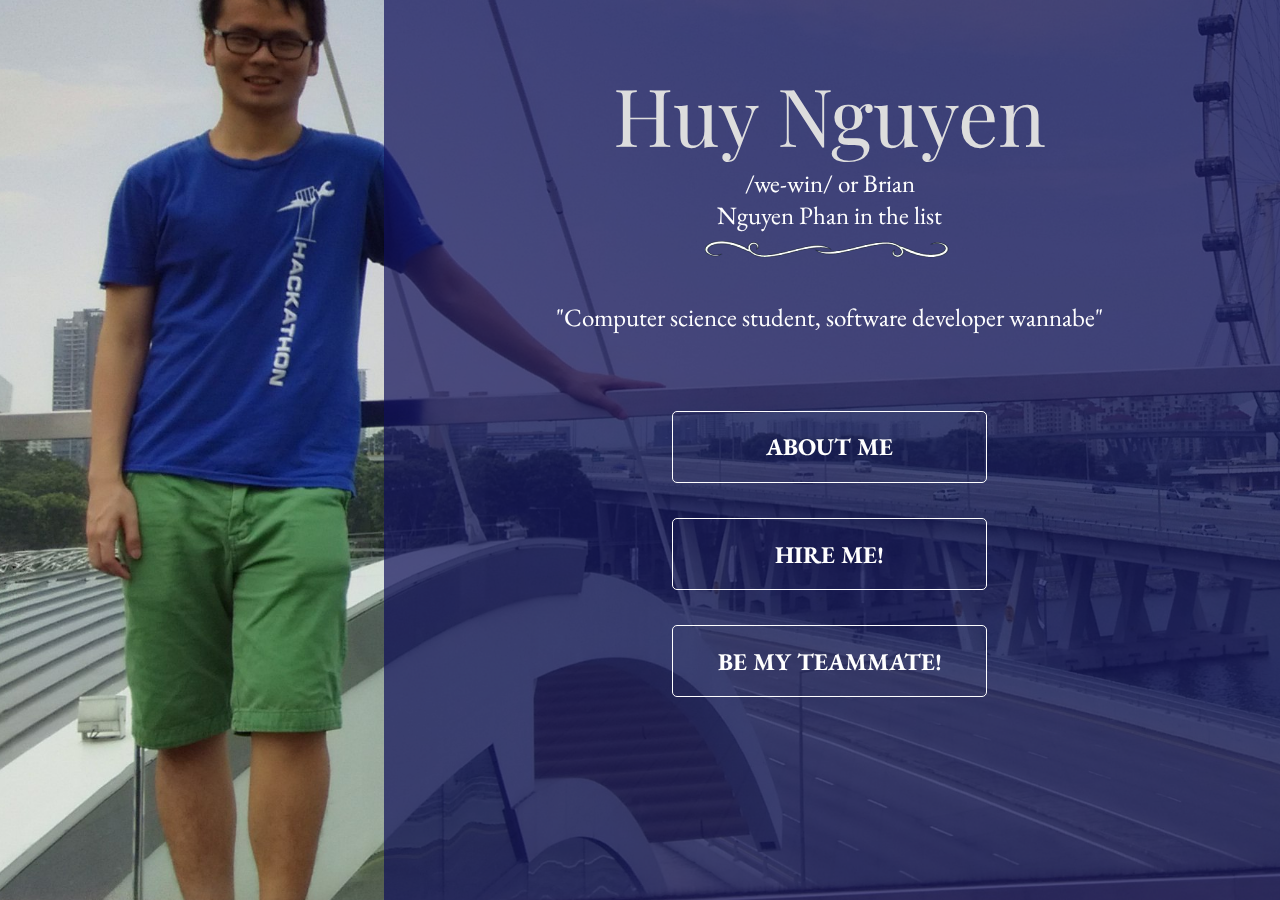
<file: index.html>
<!DOCTYPE html>
<html lang="en">
<head>
  <meta charset="utf-8">
  <title>Huy Nguyen's Personal Page</title>
  <meta name="description" content="">
  <meta name="author" content="huy">
  <meta http-equiv="X-UA-Compatible" content="IE=edge">
  <meta name="viewport" content="width=device-width, initial-scale=1">
  <link href='https://fonts.googleapis.com/css?family=Arizonia' rel='stylesheet' type='text/css'>
  <link href='https://fonts.googleapis.com/css?family=Playfair+Display' rel='stylesheet' type='text/css'>
  <link href='https://fonts.googleapis.com/css?family=EB+Garamond' rel='stylesheet' type='text/css'>
  <script type="text/javascript" src="/js/jquery-2.2.0.min.js"></script>
  <link type="text/css" rel="stylesheet" href="/css/homepage.css"  media="screen,projection"/>
</head>
<body>
<div id="bg">
  <img src="/images/background2.jpg" alt="">
</div>
<div class="overlay"> </div>
<div class="container">
	<h1>Huy Nguyen</h1>
  <blockquote style="margin:0px">/we-win/ or Brian</blockquote>
  <blockquote style="margin:0px">Nguyen Phan in the list</blockquote>
  <div class="underline"> <img src="/images/underline.png"> </div>
  <blockquote>"Computer science student, software developer wannabe"</blockquote>
	<div class = "button-container">
    <div> <a href="/about.html"> <button class="btn-lg ghost-button ghost-button">ABOUT ME</button> </a> </div>
    <div> <a href="/hire.html"> <button class="btn-lg ghost-button ghost-button">HIRE ME!</button> </a> </div>
    <div> <a href="/team.html"> <button class="btn-lg ghost-button ghost-button">BE MY TEAMMATE!</button> </a> </div>
  </div>
</div>
</body>
</html>
</file>
<file: css/homepage.css>
* {
  font-family: 'EB Garamond', serif;
}

#bg {
  position: fixed; 
  top: -45%; 
  left: -5%; 
  width: 140%; 
  height: 140%;
  z-index: -100;
}

#bg img {
  position: absolute; 
  top: 0; 
  left: 0; 
  right: 0; 
  bottom: 0; 
  margin: auto; 
  min-width: 50%;
  max-width: 140%;
  min-height: 50%;
  max-height: 140%;
}

.overlay{
  background: rgba(15,15,90,0.7);
  overflow: hidden;
  position: fixed;
  width: 100%;
  height: 100%;
  left: 30%;
  top: 0;
  min-height: 100%;
  width: 100%;
  z-index: -99;
}

div.container {
  margin-left: 30%;
}

h1, h2 {
  font-family: 'Playfair Display', serif;
  text-align: center;
  font-weight: normal;
  color: #ddd;
  margin: 0;
}

h1 {
  margin-top: 60px;
  font-size: 80px;
}

.ghost-button {
  color: #fff;
  border: 1px solid #fff;
  border-radius: 5px;
  text-align: center;
  outline: none;
  text-decoration: none;
  background-color: rgba(255, 255, 255, 0.01);
  height: 3em;
  width: 44.5%;
  font-size: 1.5em;
  margin: 2.5%;
  max-width: 800px;
  font-weight: bold;

  -webkit-transition: all 0.4s ease;
  -moz-transition: all 0.4s ease;
  -o-transition: all 0.4s ease;
  -ms-transition: all 0.4s ease;
}

.ghost-button:hover,
.ghost-button:active {
  border: 1px solid #fff;
  background-color: rgba(255, 255, 255, 0.4);
  color: #000;
  font-size: 2em;
}

.button-container {
  margin-left: auto;
  margin-right: auto;
  margin-top: 60px;
  width: 80%;
}

.button-container div {
  text-align: center;
}

blockquote {
  color: white;
  text-align: center;
  font-size: 25px;
}

.underline {
  text-align: center;
}
</file>
